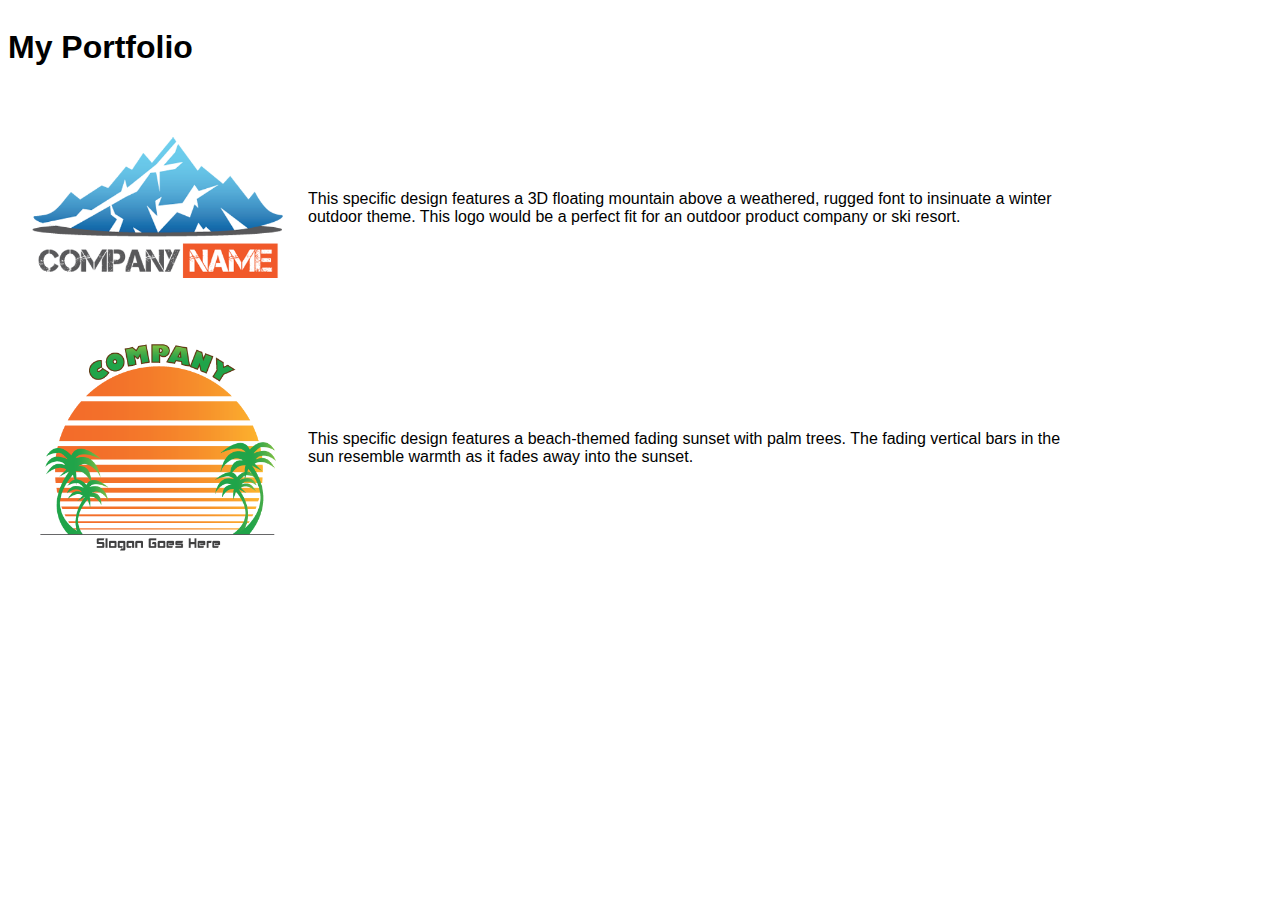
<file: link-to-a-stylesheet/index.html>
<!DOCTYPE html>

<!-- Instructions: Add a link to the stylesheet 'styles.css' at the designated spot below. -->

<!-- Hints:

* sample link: <link href="path-to-stylesheet/stylesheet.css" rel="stylesheet">
* path to stylesheet: "css/styles.css"

-->

<html>
<head>
	<title>Link to a Stylesheet Quiz</title>
	<!-- the next line loads the tests for the Udacity Feedback extension -->
	<meta name="udacity-grader" content="http://udacity.github.io/fend/lessons/L3/problem-set/10-link-to-a-stylesheet/tests.json">
	<link rel="stylesheet" href="css/styles.css">
</head>
<body>
	<div class="container">
		<div class="portfolio">
			<h1>My Portfolio</h1>
			<div class="item">
				<img src="img/out-cold.png" width="300">
				<span>This specific design features a 3D floating mountain above a weathered, rugged font to insinuate a winter outdoor theme. This logo would be a perfect fit for an outdoor product company or ski resort.</span>
			</div>
			<div class="item">
				<img src="img/retro-beach.png" width="300">
				<span>This specific design features a beach-themed fading sunset with palm trees. The fading vertical bars in the sun resemble warmth as it fades away into the sunset.</span>
			</div>
		</div>
	</div>
</body>
</html>
</file>
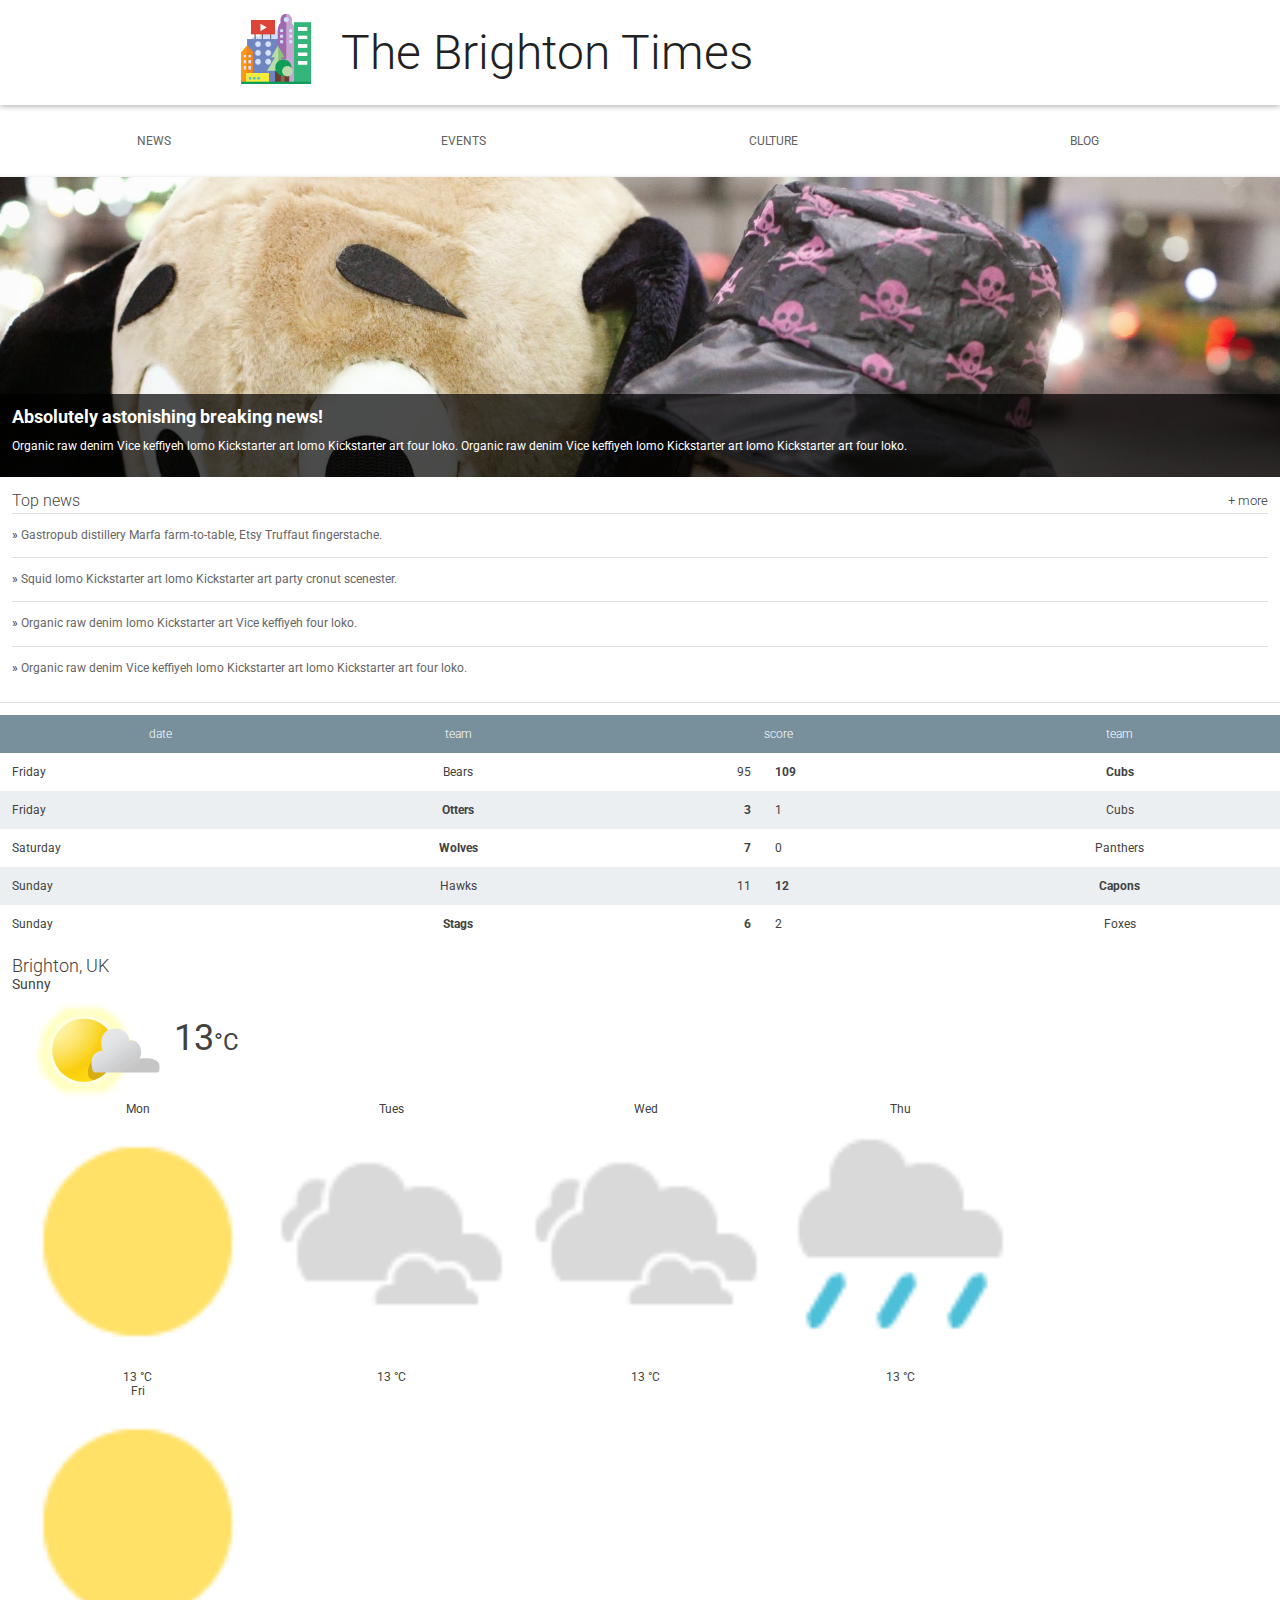
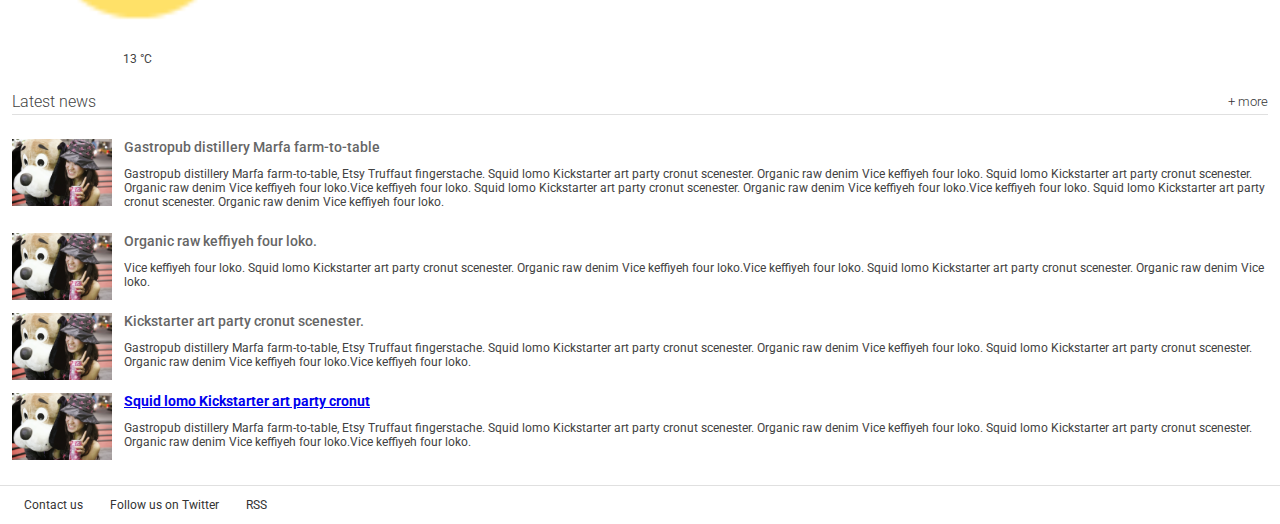
<file: RWDF-L2-Start/Start/index.html>
<!doctype html>
<html lang="en">

<head>
  <meta charset="utf-8">
  <meta name="viewport" content="width=device-width, initial-scale=1">
  <meta http-equiv="X-UA-Compatible" content="IE=edge">
  <title>Brighton Times</title>
  <link href="https://fonts.googleapis.com/css?family=Roboto:300,400,500" rel="stylesheet" type="text/css">
  <link rel="stylesheet" type="text/css" href="main.css">
</head>

<body>

  <header class="header">
    <div class="header__inner">
      <img class="header__logo" src="images/city.png" alt="iconic view of a cityscape">
      <h1 class="header__title">
        The Brighton Times
      </h1>
    </div>
  </header>

  <nav id="drawer" class="nav">
    <ul class="nav__list">
      <li class="nav__item"><a href="#">News</a></li>
      <li class="nav__item"><a href="#">Events</a></li>
      <li class="nav__item"><a href="#">Culture</a></li>
      <li class="nav__item"><a href="#">Blog</a></li>
    </ul>
  </nav>

  <main>
    <section class="content">
      <section class="hero">
        <article class="description">
          <h2>Absolutely astonishing breaking news!</h2>
          <p>Organic raw denim Vice keffiyeh lomo Kickstarter art lomo Kickstarter art four loko. Organic raw denim Vice
            keffiyeh lomo Kickstarter art lomo Kickstarter art four loko.</p>
        </article>
      </section>

      <section class="news top-news">
        <h2 class="news__title">Top news <a href="#" class="news__more">+ more</a></h2>
        <ul>
          <li class="top-news__item">
            <a href="#">Gastropub distillery Marfa farm-to-table, Etsy Truffaut fingerstache.</a>
          </li>
          <li class="top-news__item">
            <a href="#">Squid lomo Kickstarter art lomo Kickstarter art party cronut scenester.</a>
          </li>
          <li class="top-news__item">
            <a href="#">Organic raw denim lomo Kickstarter art Vice keffiyeh four loko.</a>
          </li>
          <li class="top-news__item">
            <a href="#">Organic raw denim Vice keffiyeh lomo Kickstarter art lomo Kickstarter art four loko.</a>
          </li>
        </ul>
      </section>

      <section class="scores">
        <table class="scores__table">
          <thead>
            <tr>
              <th>date</th>
              <th>team</th>
              <th colspan="2">score</th>
              <th>team</th>
            </tr>
          </thead>
          <tbody>
            <tr>
              <td>Friday</td>
              <td>Bears</td>
              <td>95</td>
              <td class="winner">109</td>
              <td class="winner">Cubs</td>
            </tr>
            <tr>
              <td>Friday</td>
              <td class="winner">Otters</td>
              <td class="winner">3</td>
              <td>1</td>
              <td>Cubs</td>
            </tr>
            <tr>
              <td>Saturday</td>
              <td class="winner">Wolves</td>
              <td class="winner">7</td>
              <td>0</td>
              <td>Panthers</td>
            </tr>
            <tr>
              <td>Sunday</td>
              <td>Hawks</td>
              <td>11</td>
              <td class="winner">12</td>
              <td class="winner">Capons</td>
            </tr>
            <tr>
              <td>Sunday</td>
              <td class="winner">Stags</td>
              <td class="winner">6</td>
              <td>2</td>
              <td>Foxes</td>
            </tr>

          </tbody>
        </table>
      </section>

      <section class="weather">
        <span class="weather__location">Brighton, UK</span>
        <span class="weather__desc">Sunny</span>
        <span class="weather__today">
          <img class="weather__today__image" src="images/weather.png" alt="icon of a partially sunny day"><span
            class="weather__today__temp">13</span><span class="weather__today__deg">&deg;C</span>
        </span>
        <ul class="weather__next">
          <li class="weather__next__item">
            <span>Mon</span>
            <img class="weather__next__image" src="images/sunny.png" alt="icon of a sunny day">
            <span>13 &deg;C</span>
          </li>
          <li class="weather__next__item">
            <span>Tues</span>
            <img class="weather__next__image" src="images/cloudy.png" alt="icon of a cloudy day">
            <span>13 &deg;C</span>
          </li>
          <li class="weather__next__item">
            <span>Wed</span>
            <img class="weather__next__image" src="images/cloudy.png" alt="icon of a cloudy day">
            <span>13 &deg;C</span>
          </li>
          <li class="weather__next__item">
            <span>Thu</span>
            <img class="weather__next__image" src="images/rain.png" alt="icon of a rainy day">
            <span>13 &deg;C</span>
          </li>
          <li class="weather__next__item">
            <span>Fri</span>
            <img class="weather__next__image" src="images/sunny.png" alt="icon of a sunny day">
            <span>13 &deg;C</span>
          </li>
        </ul>
      </section>

      <section class="news recent-news">
        <h2 class="news__title">Latest news <a href="#" class="news__more">+ more</a></h2>
        <ul>
          <li class="snippet">
            <img class="snippet__thumbnail" src="images/dog.jpg" alt="picture of a girl with a large, stuffed dog toy">
            <h3 class="snippet__title"><a href="#">Gastropub distillery Marfa farm-to-table</a></h3>
            <p>Gastropub distillery Marfa farm-to-table, Etsy Truffaut fingerstache.
              Squid lomo Kickstarter art party cronut scenester. Organic raw denim Vice keffiyeh four loko. Squid lomo
              Kickstarter art party cronut scenester. Organic raw denim Vice keffiyeh four loko.Vice keffiyeh four loko.
              Squid lomo Kickstarter art party cronut scenester. Organic raw denim Vice keffiyeh four loko.Vice keffiyeh
              four loko. Squid lomo Kickstarter art party cronut scenester. Organic raw denim Vice keffiyeh four loko.
            </p>
          </li>
          <li class="snippet">
            <img class="snippet__thumbnail" src="images/dog.jpg" alt="picture of a girl with a large, stuffed dog toy">
            <h3 class="snippet__title"><a href="#">Organic raw keffiyeh four loko.</a></h3>
            <p>Vice keffiyeh four loko. Squid lomo Kickstarter art party cronut scenester. Organic raw denim Vice
              keffiyeh four loko.Vice keffiyeh four loko. Squid lomo Kickstarter art party cronut scenester. Organic raw
              denim Vice loko.
            </p>
          </li>
          <li class="snippet">
            <img class="snippet__thumbnail" src="images/dog.jpg" alt="picture of a girl with a large, stuffed dog toy">
            <h3 class="snippet__title"><a href="#">Kickstarter art party cronut scenester.</a></h3>
            <p>Gastropub distillery Marfa farm-to-table, Etsy Truffaut fingerstache.
              Squid lomo Kickstarter art party cronut scenester. Organic raw denim Vice keffiyeh four loko. Squid lomo
              Kickstarter art party cronut scenester. Organic raw denim Vice keffiyeh four loko.Vice keffiyeh four loko.
            </p>
          </li>
          <li class="snippet">
            <img class="snippet__thumbnail" src="images/dog.jpg" alt="picture of a girl with a large, stuffed dog toy">
            <h3 class="snippet__tihttp://127.0.0.1:5500/RWDF-L2-Start/Start/index.htmltle"><a href="#">Squid lomo
                Kickstarter art party cronut </a></h3>
            <p>Gastropub distillery Marfa farm-to-table, Etsy Truffaut fingerstache.
              Squid lomo Kickstarter art party cronut scenester. Organic raw denim Vice keffiyeh four loko. Squid lomo
              Kickstarter art party cronut scenester. Organic raw denim Vice keffiyeh four loko.Vice keffiyeh four loko.
            </p>
          </li>
        </ul>
      </section>
    </section>
    <footer>
      <ul>
        <li><a href="#">Contact us</a></li>
        <li><a href="#">Follow us on Twitter</a></li>
        <li><a href="#">RSS</a></li>
      </ul>
    </footer>
  </main>
</body>

</html>
</file>
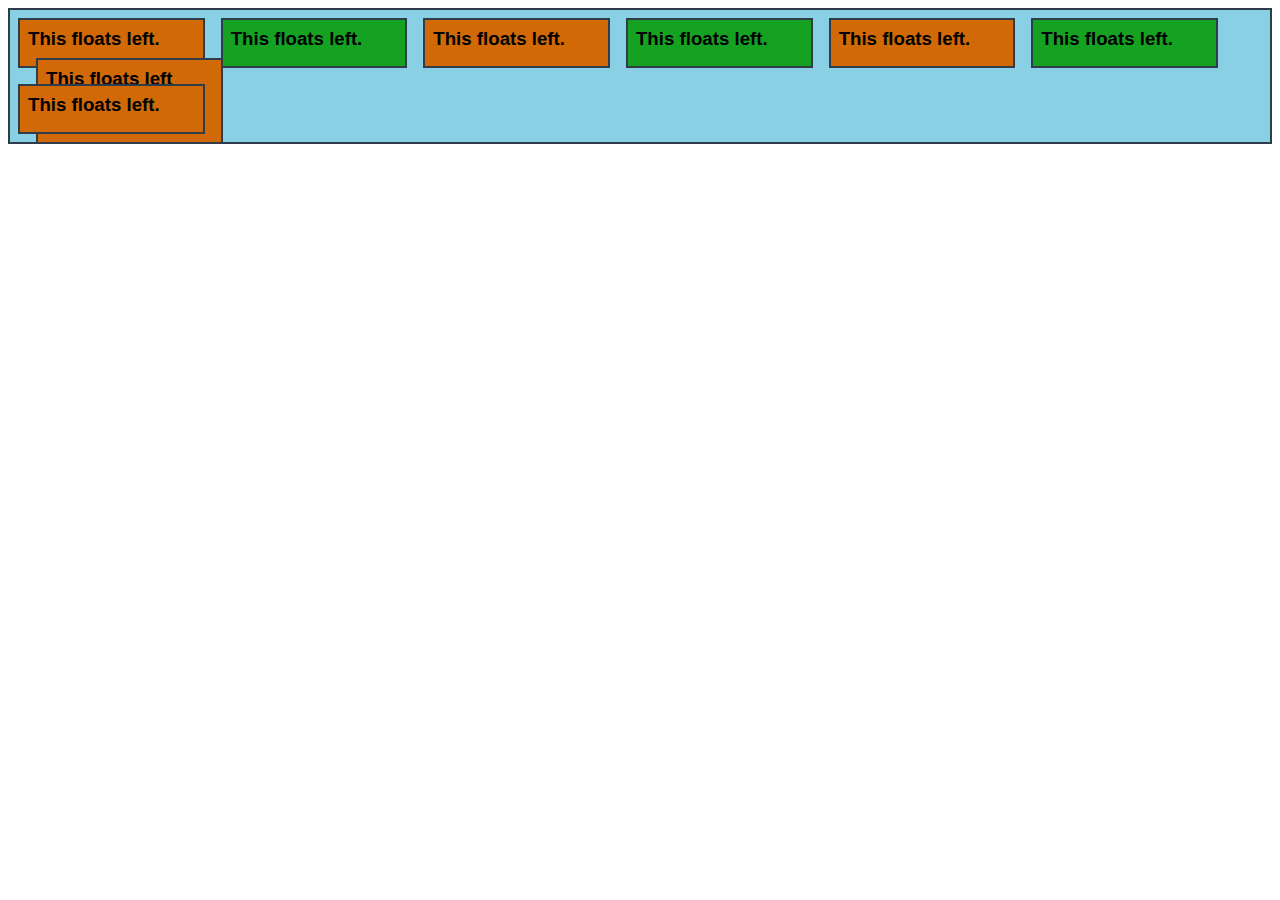
<file: Clearfix Overflow Quiz.html>
<!DOCTYPE html>
<!-- saved from url=(0084)http://udacity.github.io/fend/fend-refresh/lesson6-part2/clearfix-overflow-quiz.html -->
<html lang="en">

<head>
  <meta http-equiv="Content-Type" content="text/html; charset=UTF-8">

  <title>Clearfix Overflow Quiz</title>
  <link href="./Clearfix Overflow Quiz_files/css" rel="stylesheet" type="text/css">
  <style>
    * {
      box-sizing: border-box;
      font-family: 'Source Sans Pro', sans-serif;
      font-weight: bold;
      font-size: 14pt;
    }

    .bordered {
      border: 2px solid #2e3d49;
    }

    .row {
      overflow: auto;
      background-color: #89D0E5;
      /*width: 100%;*/
      /* height: 100%; */
    }

    .left {
      float: left;
    }

    .child {
      width: 10em;
      height: 50px;
      margin: 8px;
      padding: 8px;
    }

    .child:nth-child(even) {
      background-color: #15A222;
    }

    .child:nth-child(odd) {
      background-color: #D16906;
    }
  </style>
  <link rel="import" href="chrome-extension://melpgahbngpgnbhhccnopmlmpbmdaeoi/app/templates/feedback.html"
    id="udacity-test-widget">
  <script id="ud-grader-options">
    UdacityFEGradingEngine.turnOn();
  </script>
</head>

<body>
  <div class="row bordered clearfix">
    <div class="left bordered child">This floats left.
      <div style="height:100px" class="left bordered child">This floats left inside another.</div>
    </div>
    <div class="left bordered child">This floats left.</div>
    <div class="left bordered child">This floats left.</div>
    <div class="left bordered child">This floats left.</div>
    <div class="left bordered child">This floats left.</div>
    <div class="left bordered child">This floats left.</div>
    <div class="left bordered child">This floats left.</div>
  </div>

  <div id="UMS_TOOLTIP"
    style="position: absolute;cursor: pointer;z-index: 2147483647;background: transparent;top: -100000px;left: -100000px;display: hidden !important;">
  </div>
  <script src="chrome-extension://melpgahbngpgnbhhccnopmlmpbmdaeoi/app/js/libs/GE.js" id="udacity-front-end-feedback">
  </script>
  <test-widget></test-widget>
</body>
<umsdataelement id="UMSSendDataEventElement"></umsdataelement>

</html>
</file>
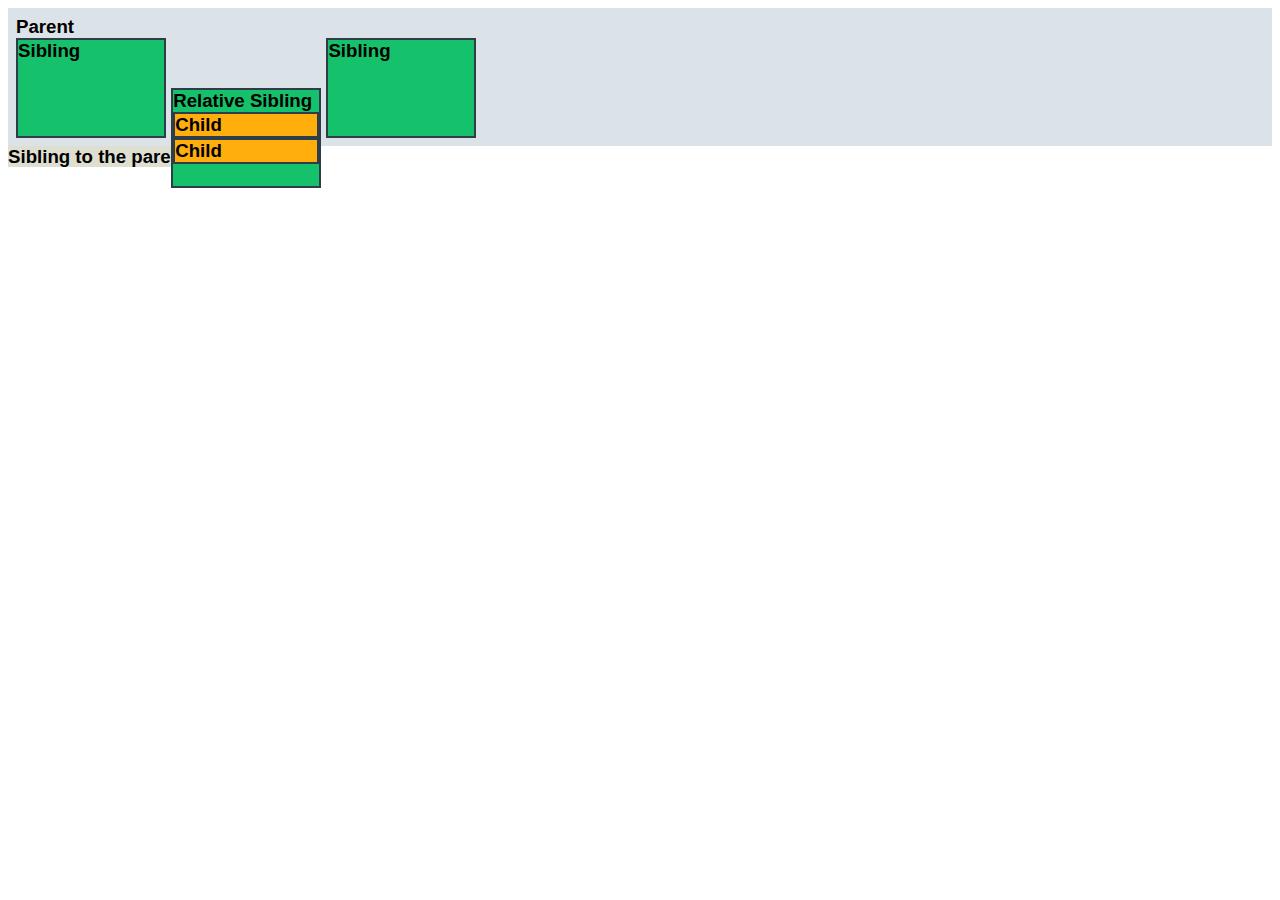
<file: Relative Flow Quiz.html>
<!DOCTYPE html>
<!-- saved from url=(0070)http://udacity.github.io/fend/fend-refresh/lesson6/quiz-relative-flow/ -->
<html lang="en">

<head>
  <meta http-equiv="Content-Type" content="text/html; charset=UTF-8">

  <title>Relative Flow Quiz</title>
  <link href="./Relative Flow Quiz_files/css" rel="stylesheet" type="text/css">
  <meta name="udacity-grader" content="tests.json">
  <style>
    * {
      box-sizing: border-box;
      font-family: 'Source Sans Pro', sans-serif;
      font-weight: bold;
      font-size: 14pt;
    }

    .bordered {
      border: 2px solid #2e3d49;
    }

    .parent {
      height: 100%;
      background-color: #dbe2e8;
      padding: 8px;
    }

    .light-olive {
      background-color: #DFDFD1;
    }

    .relative {
      position: relative;
      top: 50px;
    }

    .sibling {
      vertical-align: text-top;
      display: inline-block;
      background-color: #15C26B;
      width: 150px;
      height: 100px;
    }

    .child {
      background-color: #ffae0c;
    }
  </style>
  <link rel="import" href="chrome-extension://melpgahbngpgnbhhccnopmlmpbmdaeoi/app/templates/feedback.html"
    id="udacity-test-widget">
  <script id="ud-grader-options">
    UdacityFEGradingEngine.turnOn();
  </script>
</head>

<body>
  <div class="parent">Parent<br>
    <div class="sibling bordered">Sibling</div>
    <div class="sibling relative bordered">Relative Sibling
      <div class="child bordered">Child</div>
      <div class="child bordered">Child</div>
    </div>
    <div class="sibling bordered">Sibling</div>
  </div>
  <span class="light-olive">
    Sibling to the parent
  </span>

  <div id="UMS_TOOLTIP"
    style="position: absolute; cursor: pointer; z-index: 2147483647; background: transparent; top: -100000px; left: -100000px;">
  </div>
  <script src="chrome-extension://melpgahbngpgnbhhccnopmlmpbmdaeoi/app/js/libs/GE.js" id="udacity-front-end-feedback">
  </script>
  <script id="ud-47302834">
    UdacityFEGradingEngine.registerSuites(
      "[{\n  \"name\": \"Debugging CSS\",\n  \"code\": \"movin-on-up\",\n  \"tests\": [{\n    \"description\": \"The non-relative siblings have moved up\",\n    \"definition\": {\n      \"nodes\": \".sibling:not(.relative)\",\n      \"cssProperty\": \"verticalAlign\",\n      \"equals\": [\"top\", \"text-top\"]\n    }\n  }]\n}]"
    );
  </script>
  <test-widget></test-widget>
</body>
<umsdataelement id="UMSSendDataEventElement"></umsdataelement>

</html>
</file>
<file: link-to-a-stylesheet/css/styles.css>
body {
	font-family: 'Roboto', sans-serif;
}
.container {
	display: flex;
	flex-wrap: wrap;
}
.menu {
	width: 15%;
}
.portfolio {
	width: 85%;
}
.item {
	width: 100%;
	clear: both;
}
.item img {
	float: left
}
.item span {
	display: table-cell;
	vertical-align: middle;
	height: 240px;
}
</file>
<file: RWDF-L2-Start/Start/main.css>
body,
html {
  margin: 0;
  padding: 0;
  width: 100%;
  height: 100%;
}

body {
  font-family: Roboto;
  font-size: 12px;
  color: #424242;
}

h1,
h2,
h3,
h4,
h5 {
  margin: 0;
}

header,
nav,
footer,
section,
article,
div {
  box-sizing: border-box;
}

ul {
  list-style: none;
  padding: 0;
  margin: 0;
}


/*
 *
 * Common
 * 
 */

.news__more {
  float: right;
  font-size: .8em;
  color: #333;
  text-decoration: none;
}


/*
 *
 * Header
 *
 */

.header {
  box-shadow: 0 2px 5px rgba(0, 0, 0, 0.26);
  min-height: 56px;
  transition: min-height 0.3s;
}

.header__inner {
  max-width: 800px;
  margin-left: auto;
  margin-right: auto;
}

.header__logo {
  height: 72px;
  margin-right: 1em;
  vertical-align: top;
  margin-top: 12px;
}

.header__title {
  font-weight: 300;
  font-size: 4em;
  margin: 0.5em 0.25em;
  display: inline-block;
  color: #212121;
}


/*
 *
 * Top Level Navigation
 *
 */

.nav {
  max-width: 100%;
  margin-left: auto;
  margin-right: auto;
}

.nav__list {
  max-width: 100%;
  padding: 0;
  margin: 0;
}

.nav__item {
  box-sizing: border-box;
  display: inline-block;
  width: 24%;
  text-align: center;
  line-height: 24px;
  padding: 24px;
  text-transform: uppercase;
}

.nav a {
  text-decoration: none;
  color: #616161;
}

.nav a:hover {
  text-decoration: underline;
  color: #212121;
}


/*
 *
 * Main
 *
 */

main {
  box-shadow: 0 2px 5px rgba(0, 0, 0, 0.26);
  max-width: 100%;
  margin-left: auto;
  margin-right: auto;
}

/*
 *
 * Content
 *
 */


/*
 *
 * Hero
 *
 */

.hero {
  max-width: 100%;
  height: 300px;
  position: relative;
  background-image: url("./images/dog.jpg");
  background-size: cover;
}

.hero article {
  box-sizing: border-box;
  background-color: #000;
  background-color: rgba(0, 0, 0, 0.7);
  position: absolute;
  bottom: 0;
  min-height: 20%;
  min-width: 100%;
  color: #fff;
  padding: 1em;
}


/*
 *
 * Top News
 *
 */

.top-news {
  max-width: 100%;
  min-height: 100%;
  border-bottom: 1px solid #E0E0E0;
  padding: 1em;
}

.news__title {
  font-weight: 300;
  border-bottom: 1px solid #E0E0E0;
  line-height: 24px;
  font-size: 16px;
}

.top-news__item {
  border-bottom: 1px solid #E0E0E0;
  padding: 1em 0;
  line-height: 19.2px;
}

.top-news__item:before {
  content: "» ";
}

.top-news__item:last-child {
  border-bottom: none;
}

.top-news__item a {
  text-decoration: none;
  color: #666;
}

.top-news__item a:hover,
.top-news__item a:active {
  text-decoration: underline;
}


/*
 *
 * Sport Scores
 *
 */

.scores {
  max-width: 100%;
  padding-top: 1em;
}

.scores__table {
  width: 100%;
  border-collapse: collapse;
}

.scores__table th,
.scores__table td {
  padding: 1em;
}

.scores__table th {
  color: #fff;
  font-weight: 300;
  background-color: #78909C;
}

.scores__table tr:nth-child(odd) td {
  background-color: #fff;
}

.scores__table tr:nth-child(even) td {
  background-color: #eceff1;
}

.scores__table td.winner {
  font-weight: bold;
}

.scores__table td:nth-child(3) {
  text-align: right;
}

.scores__table td:nth-child(2),
.scores__table td:nth-child(5) {
  text-align: center;
}

/*
 *
 * Weather
 *
 */

.weather {
  padding: 1em;
}

.weather__location {
  display: block;
  font-weight: 300;
  font-size: 1.5em;
}

.weather__desc {
  display: block;
  font-size: 1.2em;
}

.weather__today {
  width: 60%;
  vertical-align: middle;
}

.weather__today__image {
  vertical-align: middle
}

.weather__today__temp {
  font-size: 3em;
}

.weather__today__deg {
  font-size: 2em;
  display: inline;
}

.weather__next__item {
  display: inline-block;
  width: 20%;
  text-align: center;
}

.weather__next__item span {
  display: block;
}

.weather__next__image {
  width: 100%;
}


/*
 *
 * Weather
 *
 */

.recent-news {
  clear: both;
  padding: 1em;
}

.snippet {
  clear: both;
  margin: 24px 0;
}

.snippet__thumbnail {
  width: 100px;
  float: left;
  margin-right: 1em;
}

.snippet__title {
  font-weight: 500;
}

.snippet__title a {
  text-decoration: none;
  color: #666;
}

.snippet__title a:hover,
.snippet__title a:active {
  text-decoration: underline;
}


/*
 *
 * Footer
 *
 */

footer {
  border-top: 1px solid #E0E0E0;
  padding: 1em;
  width: 100%;
}

footer li {
  display: inline-block;
  margin: 0 1em;
}

footer a {
  text-decoration: none;
  color: #333;
}
</file>
